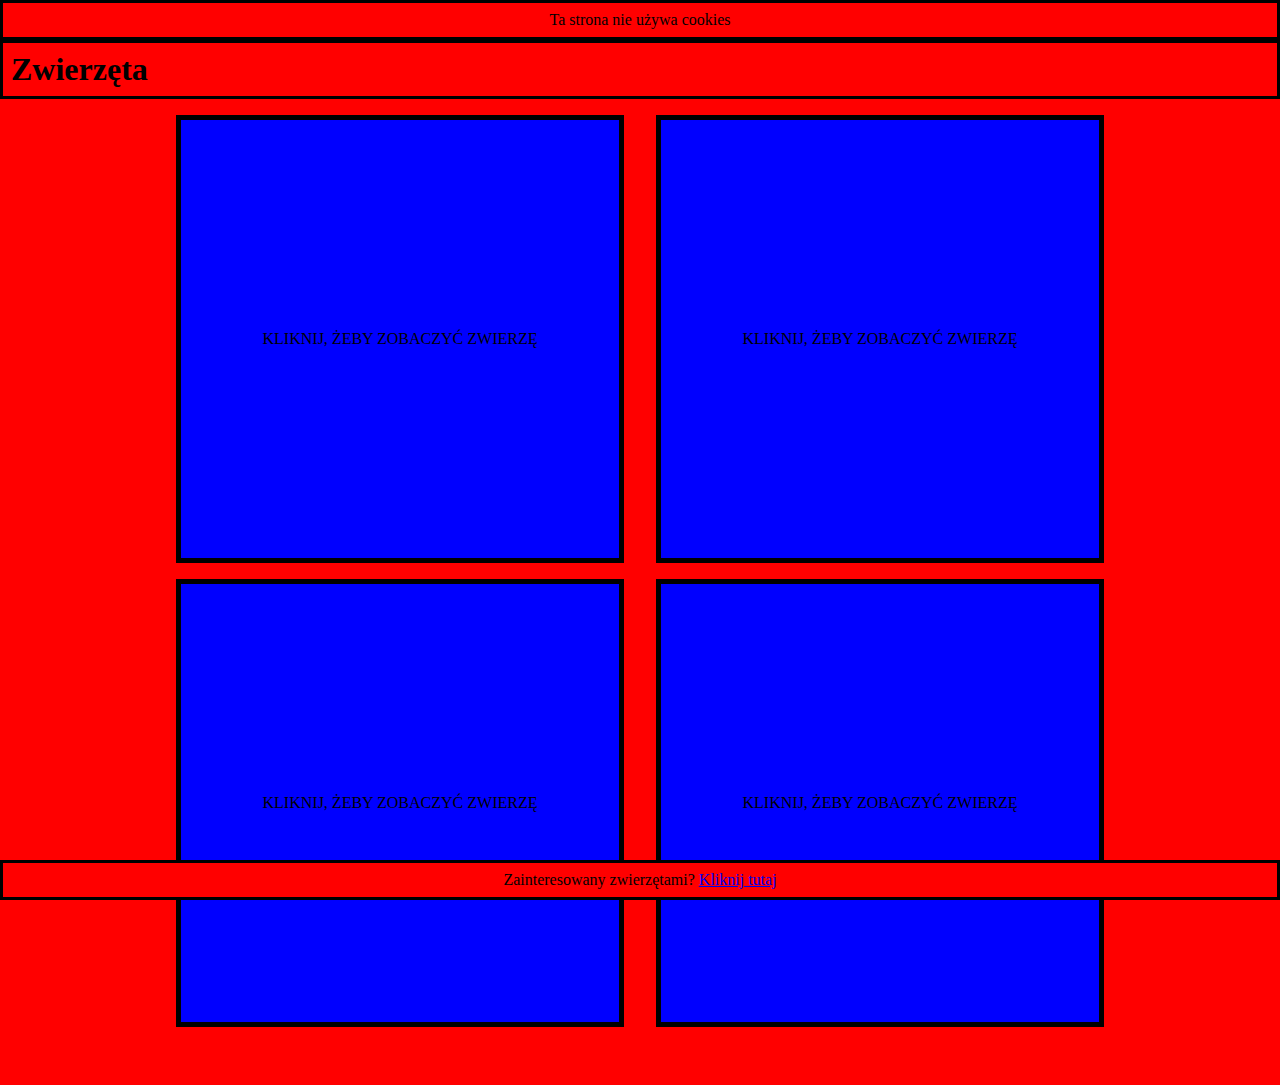
<file: cw2/index.html>
<!DOCTYPE html>
<html lang="en">
<head>
    <meta charset="UTF-8">
    <meta http-equiv="X-UA-Compatible" content="IE=edge">
    <meta name="viewport" content="width=device-width, initial-scale=1.0">
    <title>Document</title>
    <link rel="stylesheet" href="style.css">
</head>
<body>
    <div class="cookies">
    Ta strona nie używa cookies
    </div>
    <header>
        <h1>Zwierzęta</h1>
    </header>
    <section>

        <article></article>
        <article></article>
        <article></article>
        <article></article>
    </section>
    <footer>
        Zainteresowany zwierzętami? 
        <a href="https://www.youtube.com/watch?v=8IvpMDguzFY">Kliknij tutaj</a>
    </footer>
</body>
</html>
</file>
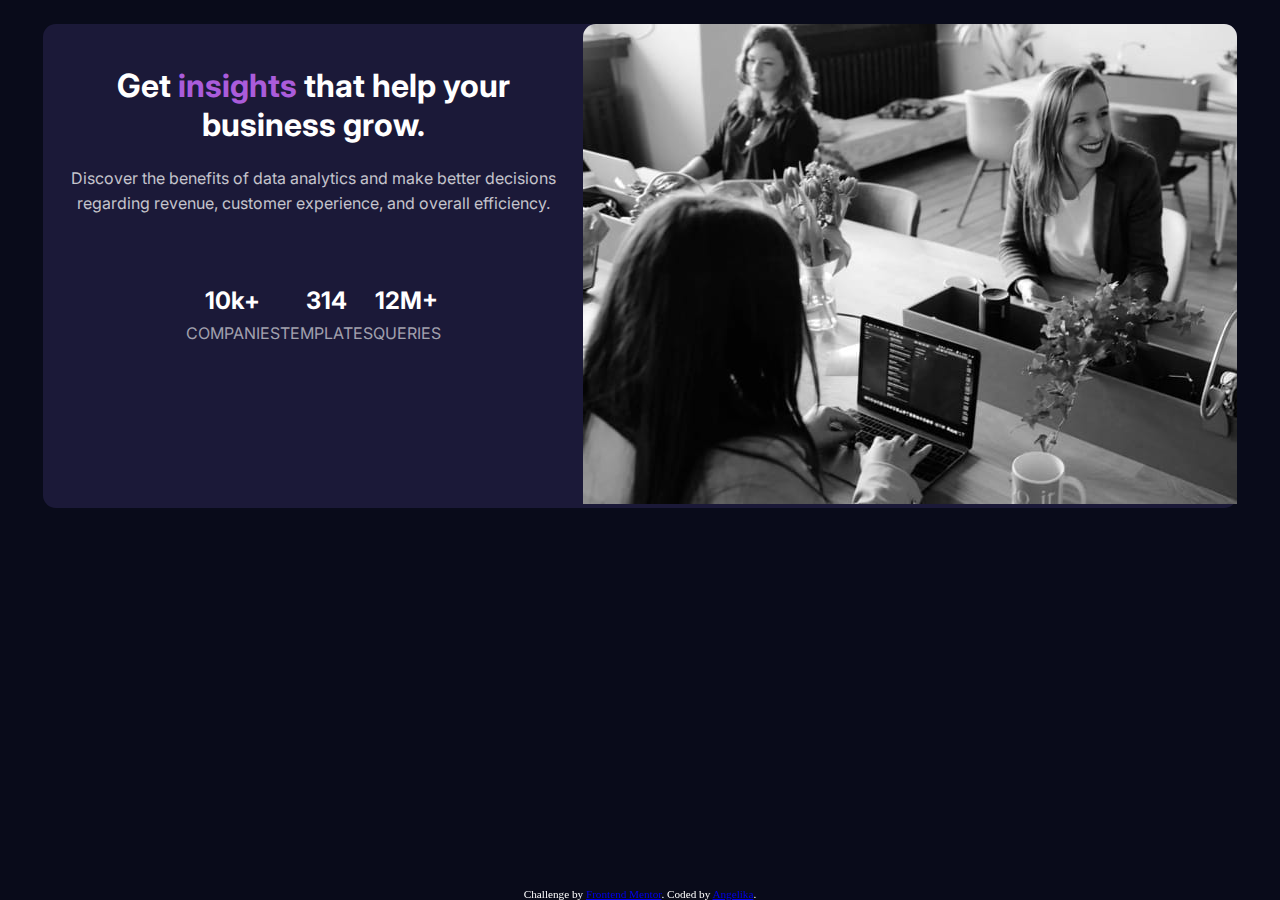
<file: cw4/index.html>
<!DOCTYPE html>
<html lang="en">
<head>
  <meta charset="UTF-8">
  <meta name="viewport" content="width=device-width, initial-scale=1.0"> <!-- displays site properly based on user's device -->

  <link rel="icon" type="image/png" sizes="32x32" href="./images/favicon-32x32.png">
  
  <title>Frontend Mentor | Stats preview card component</title>
  <link rel="stylesheet" href="style.css">
  <link rel="preconnect" href="https://fonts.googleapis.com">
<link rel="preconnect" href="https://fonts.gstatic.com" crossorigin>
<link href="https://fonts.googleapis.com/css2?family=Inter:wght@400;700&family=Lexend+Deca&display=swap" rel="stylesheet">
</head>
<body>
<main>
  <header>
    <picture>
      <source media="(max-width: 768px)" srcset="./images/image-header-desktop.jpg">
      <source media="(min-width: 768px)" srcset="./images/image-header-mobile.jpg">
      <img src="./images/image-header-mobile.jpg" alt="business workers">
    </picture>
  </header>

  <section>
 <h1> Get <span>insights</span> that help your business grow.</h1>
<p>Discover the benefits of data analytics and make better decisions regarding revenue, customer 
  experience, and overall efficiency.</p>
  <section>

    <section>
      <article>
        <h2> 10k+</h2> 
        <p>companies</p>
      </article>
      <article>
        <h2>314</h2> 
        <p>templates</p>
      </article>
      <article>
        <h2> 12M+</h2> 
        <p>queries</p>
        </article>
      </section>
  </section>
</main>

  <div class="attribution">
    Challenge by <a href="https://www.frontendmentor.io?ref=challenge" target="_blank">Frontend Mentor</a>. 
    Coded by <a href="#">Angelika</a>.
  </div>
</body>
</html>
</file>
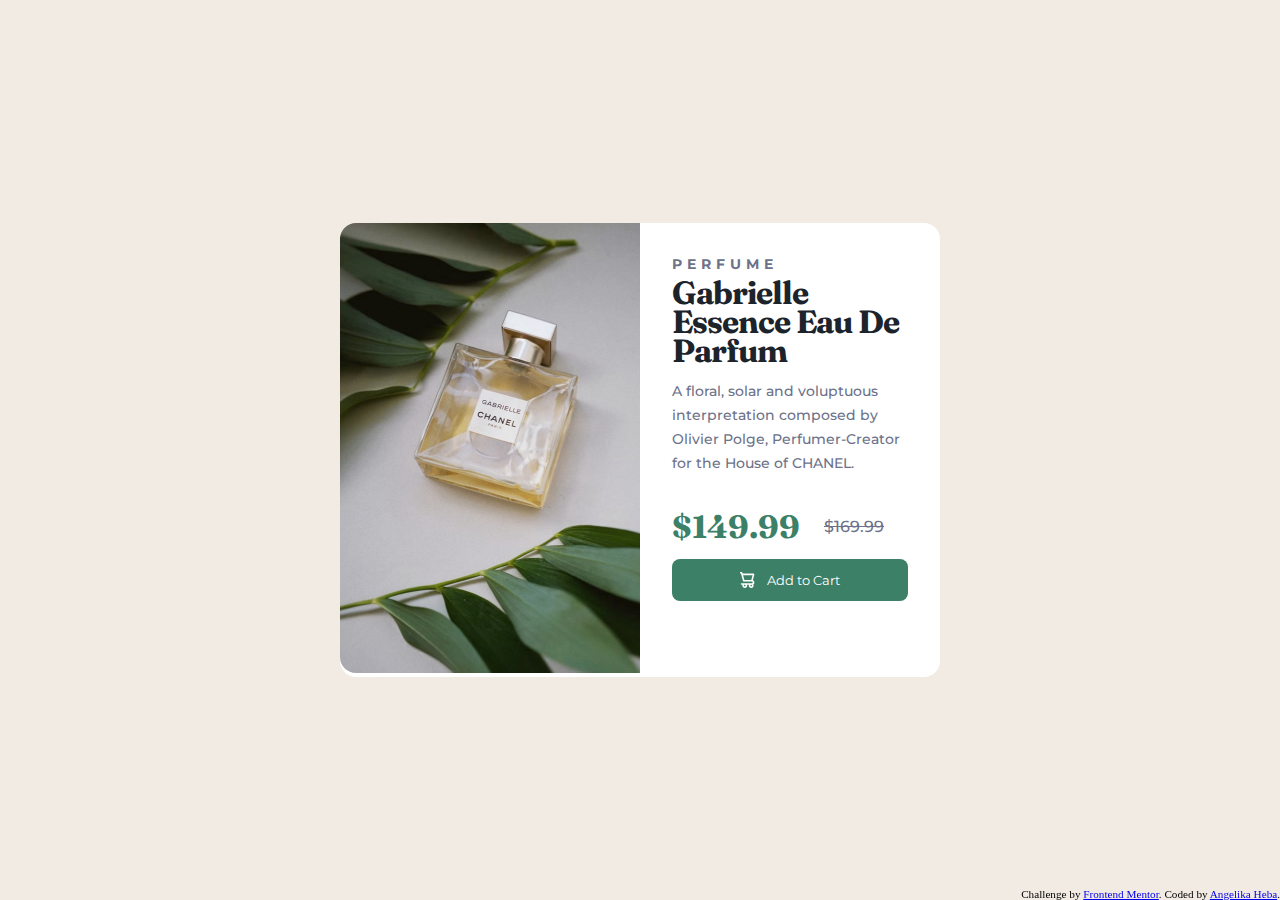
<file: cw3/product-preview-card-component-main/index.html>
<!DOCTYPE html>
<html lang="en">
<head>
  <meta charset="UTF-8">
  <meta name="viewport" content="width=device-width, initial-scale=1.0"> <!-- displays site properly based on user's device -->
  <link rel="icon" type="image/png" sizes="32x32" href="./images/favicon-32x32.png">
  <title>Frontend Mentor | Product preview card component</title>
  <link rel="stylesheet" href="style.css">
  <link rel="preconnect" href="https://fonts.googleapis.com">
  <link rel="preconnect" href="https://fonts.gstatic.com" crossorigin>
  <link href="https://fonts.googleapis.com/css2?family=Fraunces:opsz,wght@9..144,700&family=Montserrat:wght@500;700&display=swap" rel="stylesheet">
</head>
<body>

  <main>
    <header>
      <picture>
        <source media="(max-width: 768px)" srcset="./images/image-product-mobile.jpg">
        <source media="(min-width: 768px)" srcset="./images/image-product-desktop.jpg">
        <img src="./images/image-product-mobile.jpg" alt="Gabrielle Essence Eau De Parfum">
      </picture>
  
    </header>
    <section>
    <h2>PERFUME</h2>
    <h1>Gabrielle Essence Eau De Parfum</h1>
    <p>
      A floral, solar and voluptuous interpretation composed by Olivier Polge, 
      Perfumer-Creator for the House of CHANEL.</p>

    <section>
      <strong>$149.99</strong>
      <s>$169.99</s>
    </section>

    <button>
      <img src="./images/icon-cart.svg" alt="add to cart">
      Add to Cart
    </button>
   
    </section>
  </main>
  
  
  <div class="attribution">
    Challenge by <a href="https://www.frontendmentor.io?ref=challenge" target="_blank">Frontend Mentor</a>. 
    Coded by <a href="#">Angelika Heba</a>.
  </div>
</body>
</html>
</file>
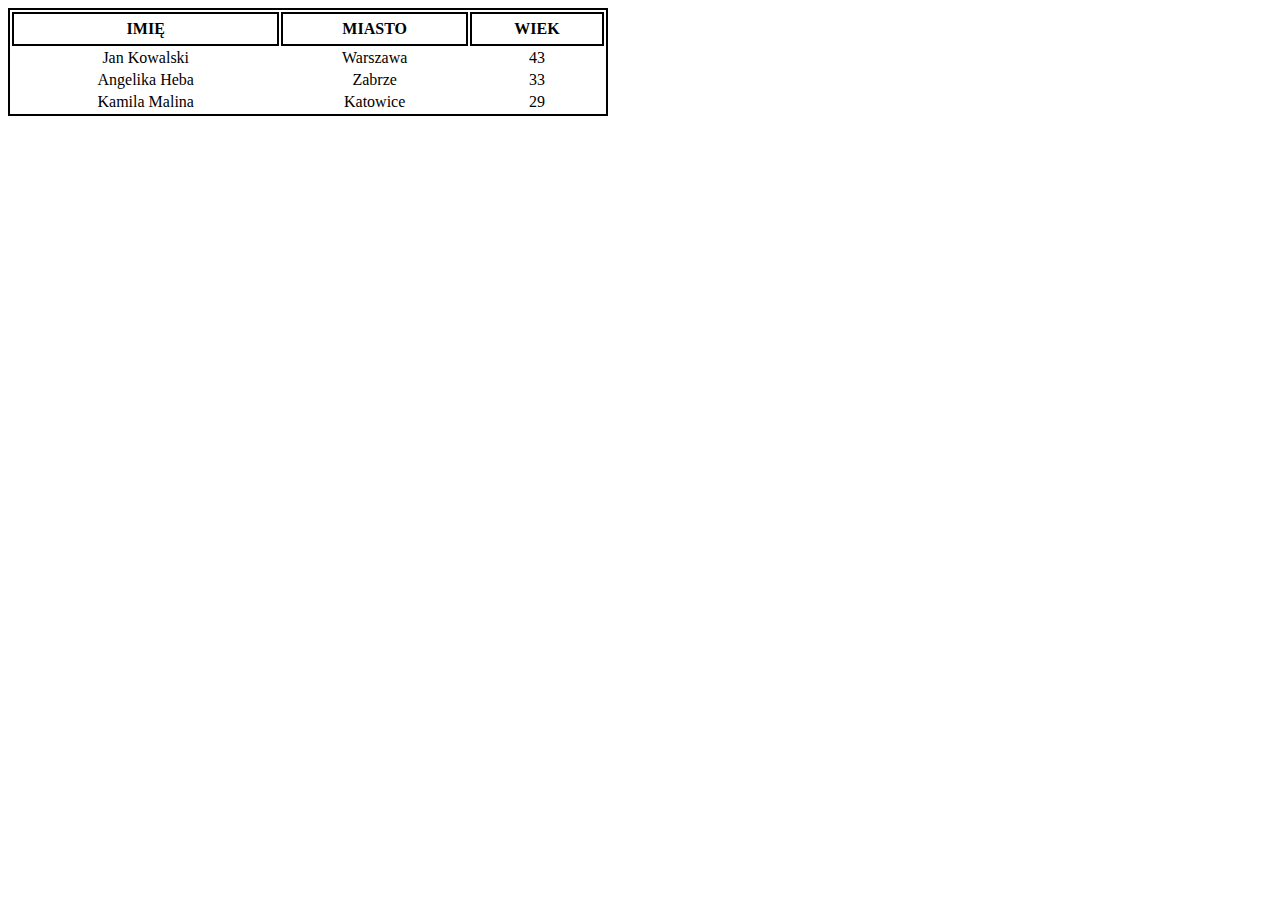
<file: cw4/Angelika Heba/index.html>
<!DOCTYPE html>
<html lang="en">
<head>
    <meta charset="UTF-8">
    <meta http-equiv="X-UA-Compatible" content="IE=edge">
    <meta name="viewport" content="width=device-width, initial-scale=1.0">
    <title>Document</title>
    <link rel="stylesheet" href="style.css">
</head>
<body>
    <table>
        <tr>
            <th>Imię</th>
            <th>Miasto</th>
            <th>Wiek</th>
        </tr>
            <tr>
                <td>Jan Kowalski</td>
                <td>Warszawa</td>
                <td>43</td>
            </tr>
            <tr>
                <td>Angelika Heba</td>
                <td>Zabrze</td>
                <td>33</td>
            </tr>
            <tr>
                <td>Kamila Malina</td>
                <td>Katowice</td>
                <td>29</td>
            </tr>

    </table>
</body>
</html>
</file>
<file: cw2/style.css>
body{
background-color: red;
margin: 0;
/* usuwamy domyślny margines body */
}

footer,
.cookies{
border: 3px solid black;
text-align: center;
padding: .5rem;
/* przestrzeń między elementem a borderem */
}

header{
    border: 3px solid black;
    padding: .5rem;
}
h1{
    margin: 0;
    /* usuwamy domyślny margines body */
}
footer{
    position: fixed;
    /* przyklej do ekranu */
    bottom: 0;
    width: 100%;
    background-color: red;
}

/* selektor gwiazdki odnosi się do wszystkich elementów na stronie */
*{
    /* wysokość i szer. elementów odnosi się do ich wielkości +border + padding */
    box-sizing: border-box;
}

section{
    display: flex;
    flex-direction: column;
    /* użyj calc, jeśli chcesz wykonać działanie na różnych jednostkach */
    margin-bottom: calc( 3rem + 10px );
}

article{
    border: 5px solid black;
    aspect-ratio: 1/1;
    /* ustawiamy stosunek wysokości do szerokości */
    /* margin: .5rem .5rem 5rem; */
    margin: 1rem;
    margin-bottom: 0;
    background-size: cover;
    /* cover przykrywa obrazkiem cały element - odwrotność to contain */
    background-position: center;
    /* ustawia obrazek na środku */
    position: relative;
    /* zmieniamy posiotion static, aby elementy dzieci w pozycji absolutnej dostosowały się do article */

}

@media (min-width:768px){
    
    section{
        flex-direction: row;
        /* elementy jeden obok drugiego */
        flex-wrap: wrap;
        /* pozwól elementom na łamanie linii (enter) */
        justify-content: center;
    }
    
    article{
       width: 35%;
    }
}

/* n-te dziecko - w nawiasie wpisz numer elementu */
article:nth-child(1){
    background-image: url(https://files.worldwildlife.org/wwfcmsprod/images/Lion_WWFGIFTS_cover_2020/magazine_small/2wafu1bmcz_b21fc8e6.jpeg)
}

article:nth-child(2){
    background-image: url(https://zwierzaki.pl/wp-content/uploads/2021/12/zebra-1200x675.jpg)
}

article:nth-child(3){
    background-image: url(https://smoglab.pl/wp-content/uploads/2021/03/Juz-wszystkie-gatunki-sloni-na-planecie-sa-zagrozone-wyginieciem.-Jeden-krytycznie-750x375.jpg.webp)
}

article:nth-child(4){
    background-image: url(https://upload.wikimedia.org/wikipedia/commons/thumb/4/46/Giraffe_in_Selous_Game_Reserve_%289%29_%2829049301195%29%2C_crop.jpg/800px-Giraffe_in_Selous_Game_Reserve_%289%29_%2829049301195%29%2C_crop.jpg)
}

/* before, after - pseudo element - element, który nie ma odpowiednika w htmlu, jest "pasożytem" elementu */
article::after{
    content: " KLIKNIJ, ŻEBY ZOBACZYĆ ZWIERZĘ ";
    /* nieodłączna część pseudoelementów, musi być choćby pusta */
    background-color: blue;
    position: absolute;
    /* uzależnij element od najbliższego przodka niebędącego w pozycji statycznej */
    /* wyświetl się w wielkości rodzica */
    width: 100%;
    height: 100%;
    /* w lewym górnym rogu */
    left:0;
    top: 0;
    /* wycentruj tekst */
    display: flex;
    justify-content: center;
    align-items: center;
    /* dodaj płynność przejścia elementu */
    transition: .5s;
}

/* po kliknięciu na element (active) */
article:active::after{
    /* zmień widoczność na 0 (0-niewidoczny, 1-całkowice widoczny) */
    opacity:0;
}
</file>
<file: cw4/style.css>
*{box-sizing: border-box;}

body{
    background-color: hsl(233, 47%, 7%);
    color: hsl(0, 0%, 100%);
    padding: 1.5rem;
    margin: 0;
    display: flex;
    justify-content: center;
    align-items: center;
}   

main{
    background-color: hsl(244, 38%, 16%);
    border-radius: .8rem;
}

span{
    color: hsl(277, 64%, 61%);
}

header{
    position: relative;
}

header img{
    max-width: 100%;
    border-radius: .8rem .8rem 0 0;
    filter: opacity(0.6) drop-shadow (0 0 0 hsl(277, 64%, 61%))
    
}

h1{
    font-family: 'Inter', sans-serif;
    font-weight: 700;
    text-align: center;
    font-size: 2rem;
}

main > section{
    padding: 1.3rem;
}

p{
    text-align: center;
    font-family: 'Inter', sans-serif;
    font-weight: 400;
    color: hsla(0, 0%, 100%, 0.75);
    line-height: 1.6em;
 
}
section > section{
    display: flex;
    flex-direction: column;
    align-items: center;
}

h2{
    text-align: center;
    font-family: 'Inter', sans-serif;
}

article p{
    text-transform: uppercase;
    font-family: 'Inter', sans-serif;
    color: hsla(0, 0%, 100%, 0.6);
}

article{
    line-height: 0;
}

.attribution{
position: fixed;
bottom: 0%;
font-size: .7em;
}

/* DESKTOP */
@media (min-width: 768px){
    main{
        display: flex;
        flex-direction: row-reverse;
    }
    main > section{
        width: 540px;
    }
    section > section{
        flex-direction: row;
        justify-content: space-evenly;
        margin-top: 2rem;
    }
}
</file>
<file: cw3/product-preview-card-component-main/style.css>
* {
    box-sizing: border-box;
}
body{
    background-color: hsl(30, 38%, 92%);
    display: flex;
    justify-content: center;
    align-items: center;
    min-height: 100vh;
    margin: 0;
    padding: 1rem;
}

main{
    background-color: hsl(0, 0%, 100%);
    border-radius: 1rem;
}

header img{
    max-width: 100%;
    border-radius: 1rem 1rem 0 0;
}

h2{
    color: hsl(228, 12%, 48%);
    font-family: 'Montserrat', sans-serif;
    font-size: 14px;
    letter-spacing: 5px;
    margin: 0;
    
}

h1{
    color:hsl(212, 21%, 14%);
    font-family: 'Fraunces', serif;
    font-size: 2rem;
    line-height: 1.8rem;
    letter-spacing: -1px;
    margin: .4rem 0;

}

p{
    color: hsl(228, 12%, 48%); 
    font-family: 'Montserrat', sans-serif; 
    font-weight: 500;
    font-size: .85rem;
    line-height: 1.5rem;
}

/* sekcja, która jest bezpośrednim dzieckiem maina */
main > section{
padding: 1.5rem;
}

section > section{
    margin-top: 2rem;
    display: flex;
    align-items: center;
}

strong{
    color: hsl(158, 36%, 37%);
    font-family: 'Fraunces', serif;
    font-size: 2rem;
}

s{
    color: hsl(228, 12%, 48%);
    font-family: 'Montserrat', sans-serif; 
    font-weight: 500;
    padding-left: 1.5rem;
}
button{
   background-color: hsl(158, 36%, 37%);
   border-radius: .5rem;
   width: 100%;
   font-family: 'Montserrat', sans-serif;
   color: hsl(0, 0%, 100%);
   margin-top: .8rem;
   padding: .8rem;
   border: none;
   display: flex;
   align-items: center;
   justify-content: center;
   /* gap - przestrzeń pomiędzy dziećmi flexa */
   gap: .8rem;
   cursor: pointer;
}

button:active{
    background-color: hsl(156, 42%, 18%);
}

.attribution{
    position: fixed;
    bottom: 0;
    right: 0;
    font-size: .7em;
}

/* DESKTOP */
@media (min-width: 768px){
    main{
        display: flex;
    }
    header img{
        /* max-height: 50vh; */
        height: 450px;
        width: 300px;
        border-radius: 1rem 0 0 1rem;
    }
    main > section{
        padding: 2rem;
        width: 300px;
    }
}
</file>
<file: cw4/Angelika Heba/style.css>
th{
    text-align: left;
    text-transform: uppercase;
    border: 2px solid black;
    text-align: center;
    padding: 1%;
}
table{
    border: 2px solid black;
    width: 600px;
    
}
td{
    text-align: center;
}
</file>
